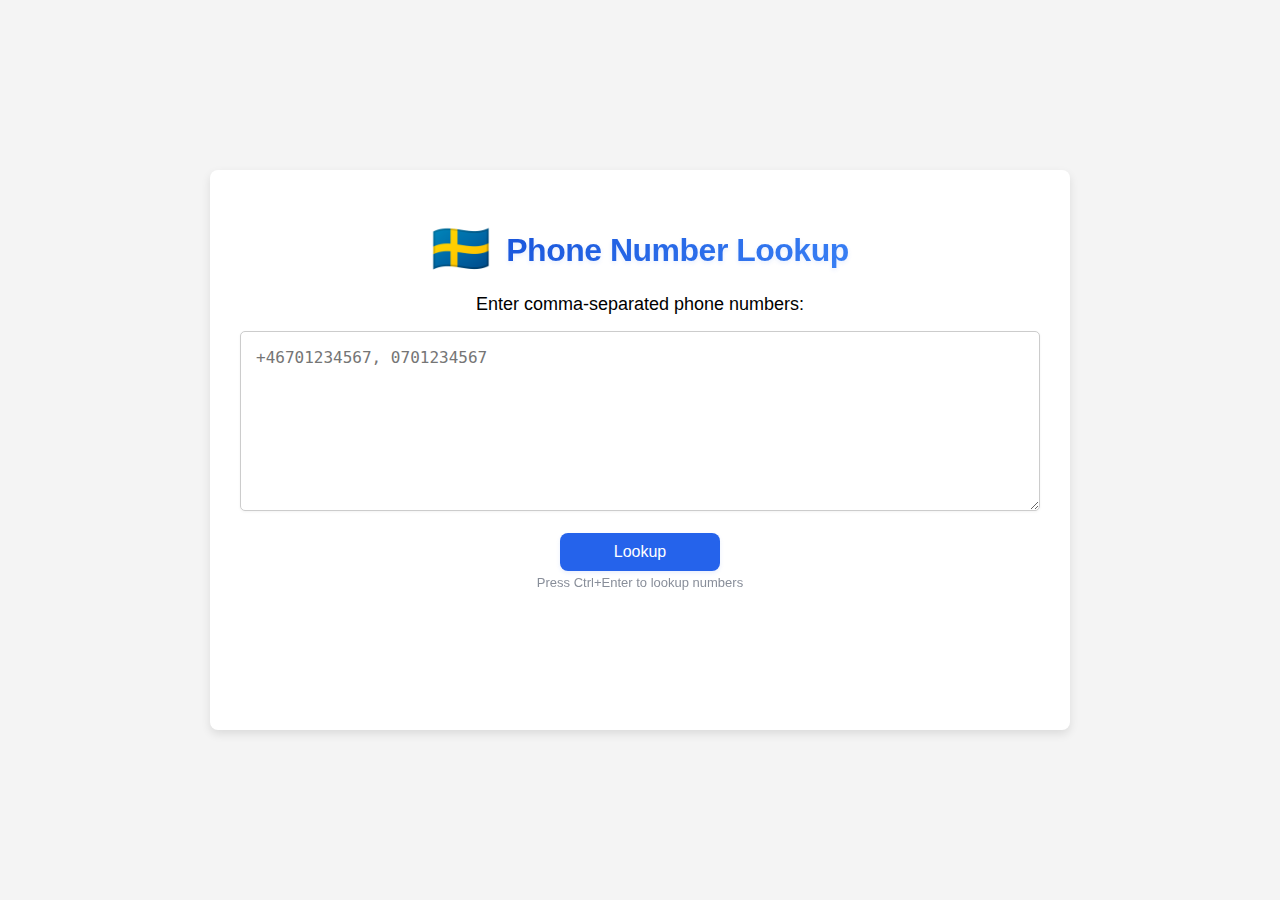
<file: index.html>
<!DOCTYPE html>
<html lang="en">
<head>
    <meta charset="UTF-8">
    <meta name="viewport" content="width=device-width, initial-scale=1.0">
    <title>Phone Number Lookup</title>
    <link rel="stylesheet" href="style.css">
    <link rel="stylesheet" href="https://fonts.googleapis.com/css2?family=Material+Symbols+Outlined:opsz,wght,FILL,GRAD@20..48,100..700,0..1,-50..200">
</head>
<body>

    <div class="container">
        <h2><span class="flag">🇸🇪</span><span class="h2-text">Phone Number Lookup</span></h2>
        <p>Enter comma-separated phone numbers:</p>
        
        <div class="content-area">
            <textarea id="phoneNumbers" 
                      placeholder="+46701234567, 0701234567"
                      aria-label="Enter comma-separated phone numbers"></textarea>
            <br>
            <div class="button-container">
                <button onclick="lookupNumbers()">
                    <span class="button-text">Lookup</span>
                </button>
            </div>
            <p class="keyboard-hint">Press Ctrl+Enter to lookup numbers</p>

            <div class="results hidden" id="results">
                <div class="results-header">
                    <div class="results-info">
                        <h3>Results</h3>
                        <span class="results-count"></span>
                    </div>
                    <div class="results-actions">
                        <span class="material-symbols-outlined" onclick="copyResults()" title="Copy" style="font-size: 24px;">content_copy</span>
                        <span class="material-symbols-outlined" onclick="downloadResults()" title="Download" style="font-size: 24px;">download</span>
                    </div>
                </div>
                <ul></ul>
            </div>
        </div>
    </div>

    <script src="script.js"></script>
</body>
</html>
</file>
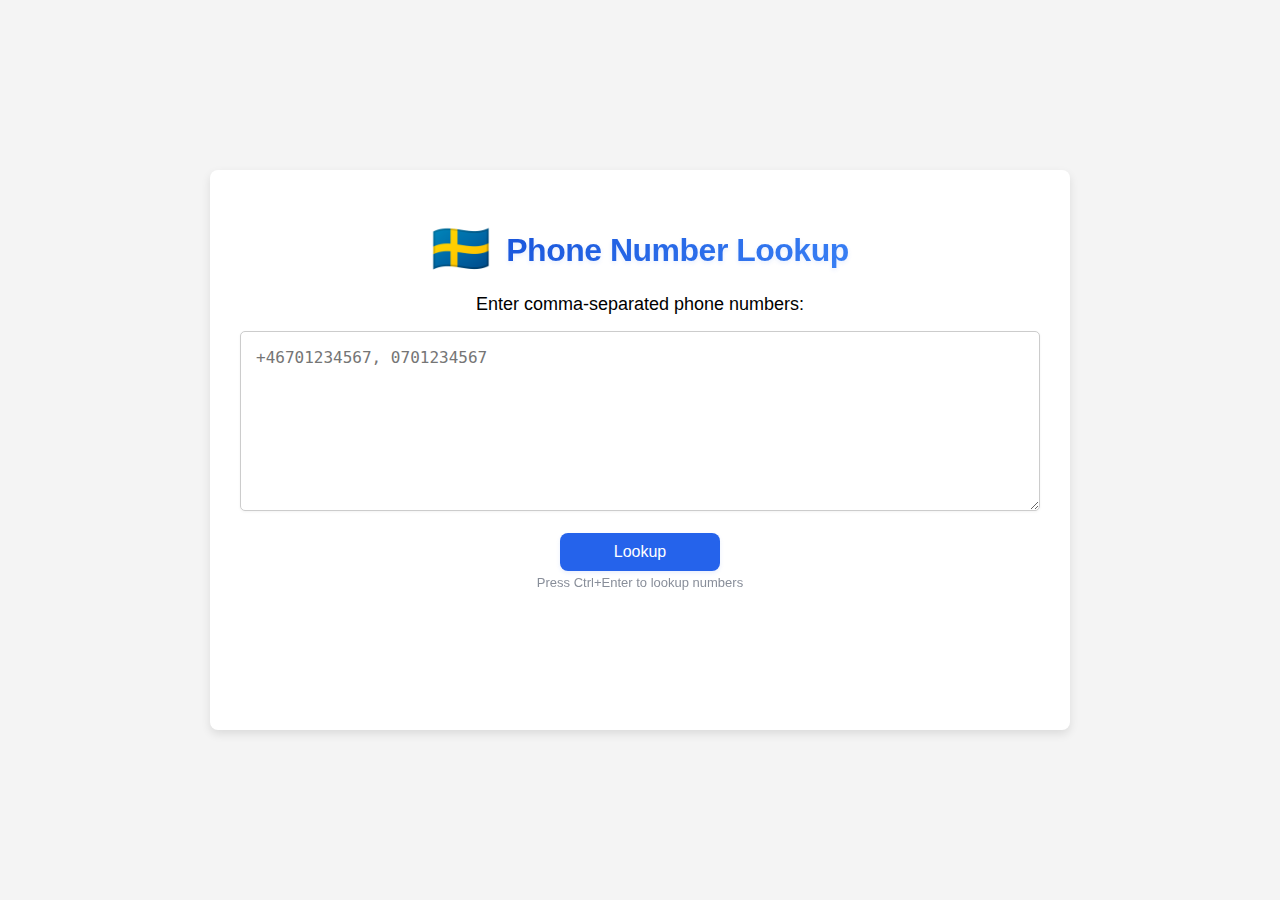
<file: operatorcheck.html>
<!DOCTYPE html>
<html lang="en">
<head>
    <meta charset="UTF-8">
    <meta name="viewport" content="width=device-width, initial-scale=1.0">
    <title>Phone Number Lookup</title>
    <link rel="stylesheet" href="style.css">
    <link rel="stylesheet" href="https://fonts.googleapis.com/css2?family=Material+Symbols+Outlined:opsz,wght,FILL,GRAD@20..48,100..700,0..1,-50..200">
</head>
<body>

    <div class="container">
        <h2><span class="flag">🇸🇪</span><span class="h2-text">Phone Number Lookup</span></h2>
        <p>Enter comma-separated phone numbers:</p>
        
        <div class="content-area">
            <textarea id="phoneNumbers" 
                      placeholder="+46701234567, 0701234567"
                      aria-label="Enter comma-separated phone numbers"></textarea>
            <br>
            <div class="button-container">
                <button onclick="lookupNumbers()">
                    <span class="button-text">Lookup</span>
                </button>
            </div>
            <p class="keyboard-hint">Press Ctrl+Enter to lookup numbers</p>

            <div class="results hidden" id="results">
                <div class="results-header">
                    <div class="results-info">
                        <h3>Results</h3>
                        <span class="results-count"></span>
                    </div>
                    <div class="results-actions">
                        <span class="material-symbols-outlined" onclick="copyResults()" title="Copy" style="font-size: 24px; cursor: pointer;">content_copy</span>
                        <span class="material-symbols-outlined" onclick="downloadResults()" title="Download" style="font-size: 24px; cursor: pointer;">download</span>
                    </div>
                </div>
                <ul></ul>
            </div>
        </div>
    </div>

    <script src="script.js"></script>
</body>
</html>
</file>
<file: style.css>
:root {
    --primary: #2563eb;
    --primary-hover: #1d4ed8;
    --error: #dc3545;
    --error-bg: #f8d7da;
    --error-border: #f5c6cb;
    --text-muted: #6b7280;
}

body {
    font-family: 'Roboto', -apple-system, BlinkMacSystemFont, sans-serif;
    background-color: #f4f4f4;
    text-align: center;
    margin: 0;
    padding: 0;
    display: flex;
    justify-content: center;
    align-items: center;
    min-height: 100vh;
}

.container {
    max-width: 800px;
    width: 90%;
    margin: 2rem auto;
    background: white;
    padding: 30px;
    border-radius: 8px;
    box-shadow: 0px 4px 10px rgba(0, 0, 0, 0.1);
    min-height: 500px;
    display: flex;
    flex-direction: column;
}

.content-area {
    flex-grow: 1;
    display: flex;
    flex-direction: column;
    position: relative;
}

textarea {
    width: 100%;
    min-height: 180px;
    padding: 15px;
    border: 1px solid #ccc;
    border-radius: 5px;
    font-size: 16px;
    resize: vertical;
    box-sizing: border-box;
    line-height: 1.4;
    margin-bottom: 0.25rem; 
    box-shadow: 0 1px 3px rgba(0, 0, 0, 0.05);
    transition: border-color 0.2s ease, box-shadow 0.2s ease;
}

textarea:focus {
    border-color: #2563eb;
    box-shadow: 0 0 0 3px rgba(37, 99, 235, 0.1);
}

.button-container {
    display: flex;
    justify-content: center;
    margin:rem 0;
}

button {
    padding: 10px 24px;
    font-size: 16px;
    width: 160px;
    border: none;
    border-radius: 8px;
    background-color: var(--primary);
    color: white;
    font-weight: 500;
    display: inline-flex;
    align-items: center;
    justify-content: center;
    position: relative;
    overflow: hidden;
    transition: all 0.2s cubic-bezier(0.4, 0, 0.2, 1);
    box-shadow: 0 2px 4px rgba(37, 99, 235, 0.1);
}

button.loading {
    cursor: not-allowed;
    background-color: var(--primary-hover);
}

button.loading .material-symbols-outlined {
    animation: spin 1.5s linear infinite;
}

@keyframes spin {
    0% { transform: rotate(0deg); }
    100% { transform: rotate(360deg); }
}

button.loading::after {
    content: '';
    position: absolute;
    inset: 0;
    background: linear-gradient(
        110deg,
        rgba(255, 255, 255, 0) 0%,
        rgba(255, 255, 255, 0.1) 25%,
        rgba(255, 255, 255, 0.2) 50%,
        rgba(255, 255, 255, 0.1) 75%,
        rgba(255, 255, 255, 0) 100%
    );
    transform: translateX(-100%);
    animation: shimmer 1.5s infinite;
}

@keyframes shimmer {
    100% { transform: translateX(100%); }
}

button:hover {
    background-color: var(--primary-hover);
    transform: translateY(-1px);
    box-shadow: 0 4px 8px rgba(37, 99, 235, 0.15);
}

button:active {
    transform: translateY(0);
    box-shadow: 0 1px 2px rgba(0, 0, 0, 0.05);
}

button:disabled {
    background-color: #b3d7ff;
    cursor: not-allowed;
}

button:focus,
textarea:focus,
.material-symbols-outlined:focus {
    outline: 2px solid #007BFF;
    outline-offset: 2px;
}

.hidden {
    display: none;
}

.results {
    text-align: left;
    margin-top: auto;
    padding: 20px;
    background: #f8f9fa;
    border: 1px solid #ddd;
    border-radius: 5px;
    font-size: 16px;
    height: auto;
    opacity: 0;
    visibility: hidden;
    transform: translateY(10px);
    transition: all 0.3s ease;
}

.results:not(.hidden) {
    opacity: 1;
    visibility: visible;
    transform: translateY(0);
}

.results.hidden {
    display: block;
    height: 0;
    min-height: 0;
    padding: 0;
    margin: 0;
    overflow: hidden;
    border: none;
}

.results-header {
    display: flex;
    justify-content: space-between;
    align-items: center;
    margin-bottom: 10px;
}

.results-actions {
    display: flex;
}

.results-actions .material-symbols-outlined {
    margin-left: 15px;
}

.results-info {
    display: flex;
    align-items: center;
    gap: 10px;
}

.results-count {
    color: #666;
    font-size: 14px;
    padding: 2px 8px;
    background: #e9ecef;
    border-radius: 12px;
}

.results ul {
    list-style: none;
    padding: 0;
    min-height: 50px;
}

.results li {
    padding: 12px 10px;
    border-bottom: 1px solid #ddd;
    transition: background-color 0.2s ease;
}

.results li:last-child {
    border-bottom: none;
}

.results li:hover {
    background-color: #f0f0f0;
}

.material-symbols-outlined {
    font-variation-settings:
        'FILL' 0,
        'wght' 400,
        'GRAD' 0,
        'opsz' 48;
    display: inline-block;
    vertical-align: middle;
    transition: all 0.3s ease;
    opacity: 0.8;
    cursor: pointer;
}

.material-symbols-outlined:hover {
    opacity: 1;
}

.material-symbols-outlined:focus {
    outline: 2px solid #007BFF;
    outline-offset: 2px;
}

.loading-overlay {
    position: absolute;
    inset: 0;
    background: rgba(255, 255, 255, 0.95);
    display: flex;
    justify-content: center;
    align-items: center;
    z-index: 10;
    opacity: 0;
    visibility: hidden;
    transition: opacity 0.3s ease;
}

.loading-overlay.active {
    opacity: 1;
    visibility: visible;
}

.loading-spinner {
    width: 24px;
    height: 24px;
    border: 2px solid #007BFF;
    border-top-color: transparent;
    border-radius: 50%;
    animation: spinner 0.8s linear infinite;
}

@keyframes spinner {
    to { transform: rotate(360deg); }
}

.loading {
    animation: none;
}

.error-message {
    color: var(--error);
    background-color: var(--error-bg);
    border: 1px solid var(--error-border);
    border-radius: 4px;
    padding: 12px 16px;
    margin: 10px 0;
    animation: fadeIn 0.3s ease-in;
    text-align: left;
    line-height: 1.5;
    display: inline-block;
    min-width: 200px;
    max-width: 100%;
    box-sizing: border-box;
}

@keyframes fadeIn {
    from { opacity: 0; transform: translateY(-10px); }
    to { opacity: 1; transform: translateY(0); }
}

h2 {
    margin-bottom: 0.1rem;
    font-size: 32px;
    display: flex;
    align-items: center;
    justify-content: center;
}

.h2-text {
    background: linear-gradient(135deg, #1a56db, #3b82f6);
    -webkit-background-clip: text;
    background-clip: text;
    color: transparent;
    font-weight: 700;
    letter-spacing: -0.5px;
    text-shadow: 0 2px 4px rgba(37, 99, 235, 0.1);
}

.flag {
    font-size: 32px;
    margin-right: 12px;
    line-height: 1;
}

p {
    margin-bottom: 1rem;
    font-size: 18px;
}

.keyboard-hint {
    color: var(--text-muted);
    font-size: 13px;
    margin-top: 0.25rem;
    opacity: 0.8;
}

.loading-text {
    font-size: 14px;
    color: #666;
    margin-left: 8px;
}

.flag {
    font-size: 1.5em;
    margin-right: 15px;
    display: inline-block;
    vertical-align: middle;
    line-height: 1;
    transform: translateY(-2px); 
}
</file>
